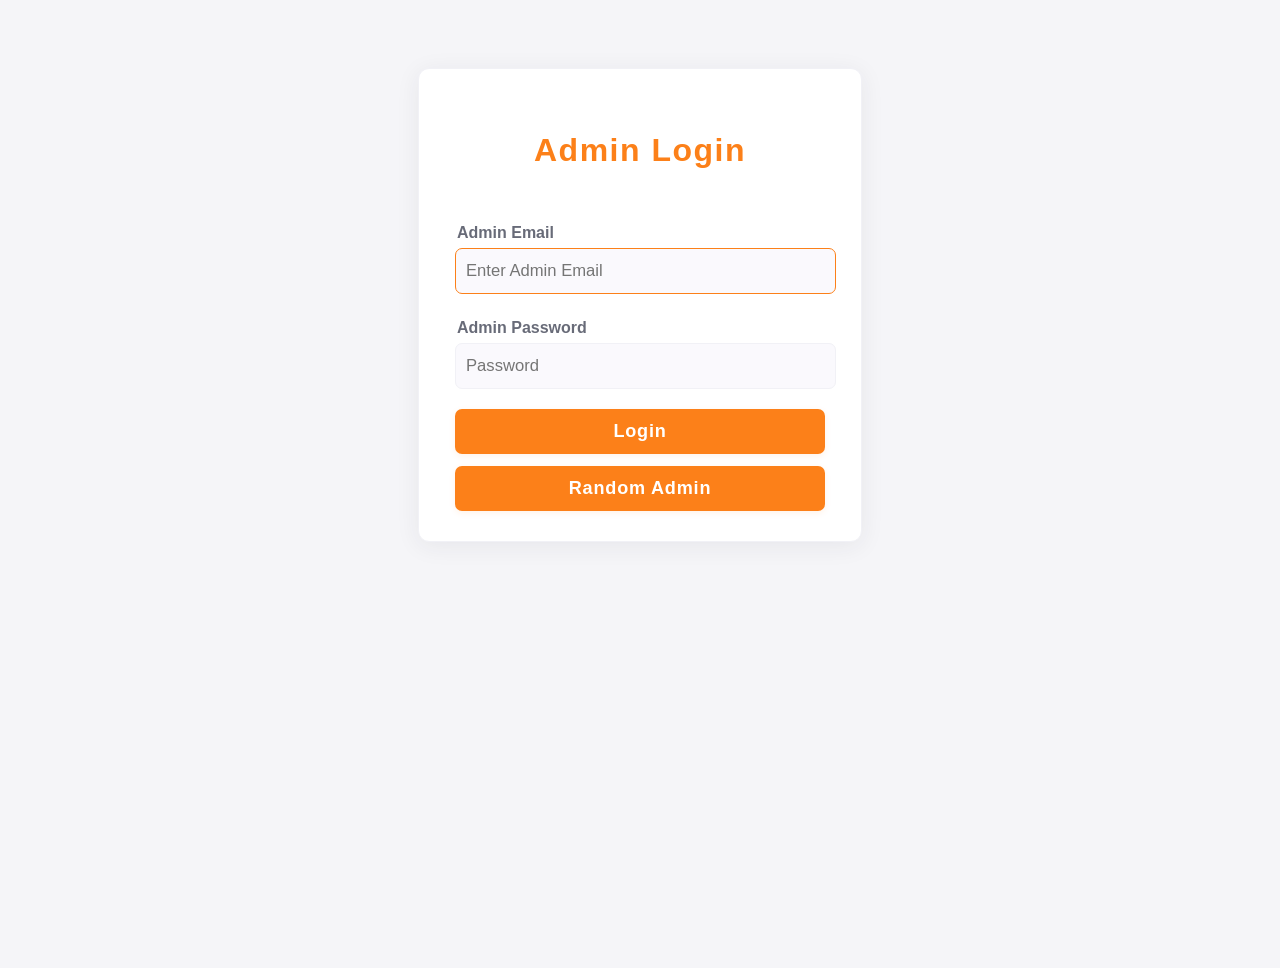
<file: admin-config.html>
<!DOCTYPE html>
<html lang="en">
<head>
  <meta charset="UTF-8">
  <title>Admin Config</title>
  <link rel="stylesheet" href="style.css">
  <script src="global.js"></script>
  <style>
    .config-section {background:#fff;max-width:500px;margin:30px auto 0;border-radius:14px;padding:32px;box-shadow:0 2px 14px #0001;}
    .config-section h2 {color:#fc8019;font-weight:bold;}
    .menu-items-box {margin-bottom:8px;}
    .menu-item-input {margin-bottom:5px;display:flex;gap:8px;}
    .menu-item-input input {width:30%;margin-bottom:0;}
  </style>
</head>
<body>
<div id="app">
  <button id="back-to-dashboard" type="button"
  style="margin:22px auto 0 0;display:block;background:#fc8019;color:#fff;font-weight:600;padding:10px 24px;border:none;border-radius:7px;box-shadow:0 1px 8px #0001;cursor:pointer;transition:background 0.13s;font-size:1.02em;">
  ← Back to Dashboard
</button>
  <div class="config-section">
    <h2>Add Restaurant</h2>
    <form id="add-restaurant-form">
      <label>Name</label>
      <input type="text" id="rest-name" required placeholder="Restaurant Name"><br>
      <label>Cuisine</label>
      <input type="text" id="rest-cuisine" required placeholder="e.g. Pizza, North Indian"><br>
      <label>Rating</label>
      <input type="number" id="rest-rating" step="0.1" min="1" max="5" value="4.0" required><br>
      <label>Image URL</label>
      <input type="url" id="rest-img" required placeholder="Paste image URL"><br>
      <div class="menu-items-box">
        <label>Menu Items</label>
        <div id="menu-items-list"></div>
        <div class="menu-item-input">
          <input type="text" id="menu-name" placeholder="Item Name">
          <input type="text" id="menu-desc" placeholder="Description">
          <input type="number" id="menu-price" placeholder="Price">
          <button type="button" id="add-menu-btn" style="background:#fc8019">Add</button>
        </div>
      </div>
      <button type="submit" style="margin-top:9px">Add Restaurant</button>
    </form>
    <div id="config-success" style="color:green;margin-top:10px;font-weight:600"></div>
  </div>
</div>
<script>
    	        aptrinsic('set', 'globalContext', {"userType":"Admin", "page":"config"});

if(localStorage.getItem("FOODIE_ADMIN")!=="1") window.location.href="admin-login.html";
// Maintain menu items before submission
let menuItems = [];
function renderMenuItems() {
    const el = document.getElementById("menu-items-list");
    el.innerHTML = menuItems.map((item,i)=>`
      <div>${item.name} - ₹${item.price} <button onclick="removeMenuItem(${i})" type="button" style="color:#fff;background:#b81f1f;padding:2px 8px;font-size:0.97em;border:none;border-radius:4px;cursor:pointer;">Remove</button></div>
    `).join('');
}
window.removeMenuItem = function(i) {
    menuItems.splice(i,1); renderMenuItems();
}
document.getElementById("add-menu-btn").onclick = function() {
    const name = document.getElementById("menu-name").value.trim();
    const desc = document.getElementById("menu-desc").value.trim();
    const price = Number(document.getElementById("menu-price").value);
    if(!name || !desc || !price) { alert("Fill item name, desc & price!"); return; }
    menuItems.push({name, desc, price, id: Date.now()});
    document.getElementById("menu-name").value = '';
    document.getElementById("menu-desc").value = '';
    document.getElementById("menu-price").value = '';
    renderMenuItems();
};

document.getElementById("add-restaurant-form").onsubmit = function(e) {
    e.preventDefault();
    if(menuItems.length===0) { alert("Add at least one menu item!"); return; }
    // New restaurant object
    const rest = {
        id: Date.now(),
        name: document.getElementById("rest-name").value.trim(),
        cuisine: document.getElementById("rest-cuisine").value.trim(),
        rating: Number(document.getElementById("rest-rating").value),
        img: document.getElementById("rest-img").value.trim(),
        menu: menuItems.map(i=>({...i}))
    };
    // /Save to global/localStorage
    let adminRests = JSON.parse(localStorage.getItem("FOODIE_ADMIN_RESTS")||"[]");
    adminRests.push(rest);
    localStorage.setItem("FOODIE_ADMIN_RESTS", JSON.stringify(adminRests));
    document.getElementById("config-success").textContent = "Restaurant Added!";
    this.reset();
    menuItems = [];
    renderMenuItems();
};
  document.getElementById("back-to-dashboard").onclick = function() {
  window.location.href = "dashboard.html";
};
</script>
</body>
</html>
</file>
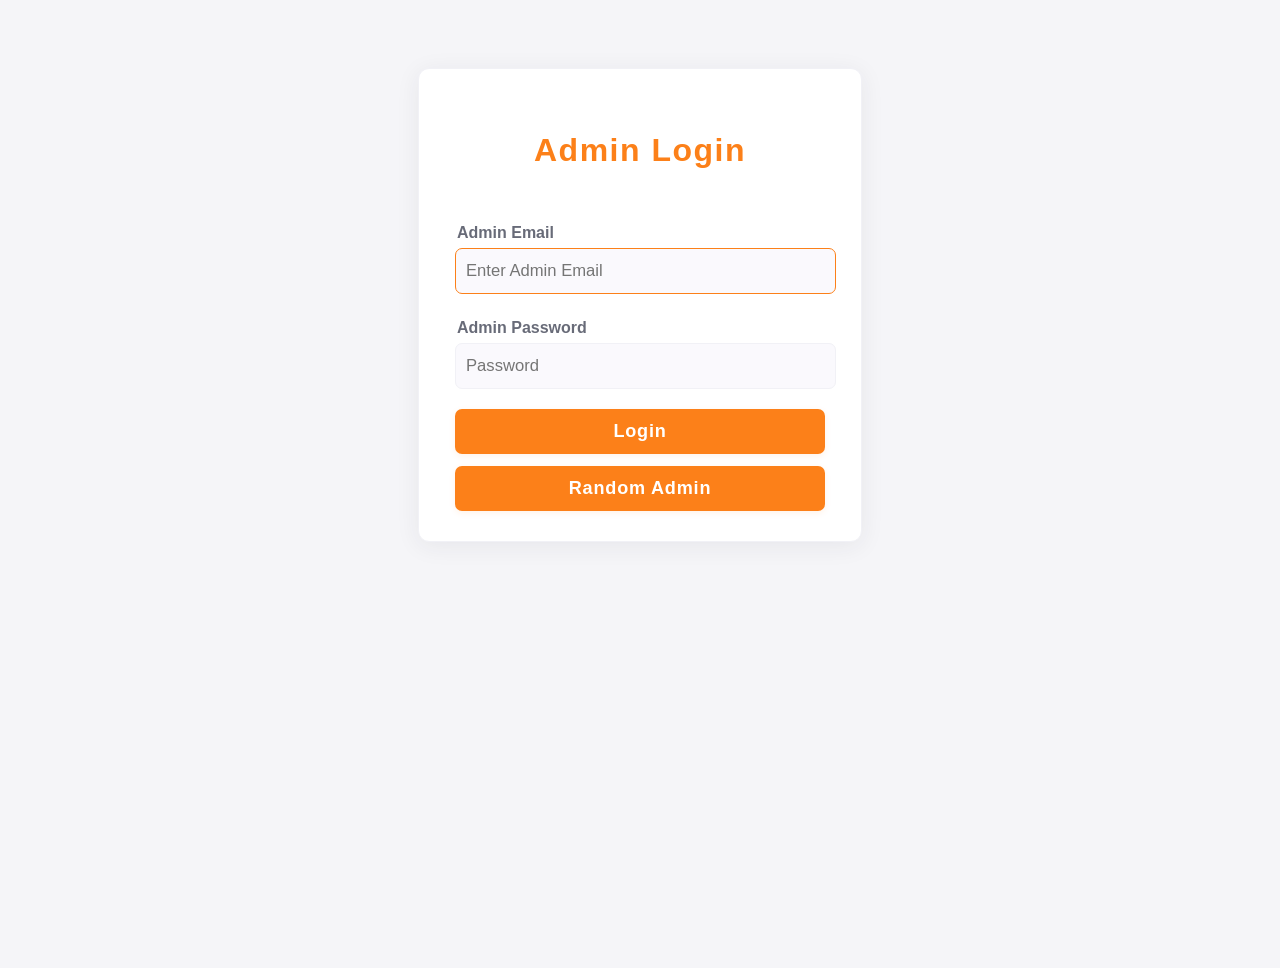
<file: admin-login.html>
<!DOCTYPE html>
<html lang="en">
<head>
  <meta charset="UTF-8">
  <title>Admin Login</title>
  <link rel="stylesheet" href="style.css">
  <script src="global.js"></script>
</head>
<body>
<div id="app">
  <form id="admin-login-form" class="login-container" autocomplete="off">
    <h2>Admin Login</h2>
    <div id="admin-login-error" class="login-error"></div>
    <label for="admin-email">Admin Email</label>
    <input id="admin-email" type="text" name="login" required placeholder="Enter Admin Email" autofocus>
    <label for="admin-password">Admin Password</label>
    <input type="password" id="admin-password" name="password" required placeholder="Password">
    <button type="submit">Login</button>
    <button type="button" id="random-admin-btn">Random Admin</button>
  </form>
</div>
<script>
const ADMIN_USERS = [
  {email: "admin@foodie.com", password: "admin123", name:"Admin"},
  {email: "admin2@foodie.com", password: "admin6079", name: "Admin"},
  {email: "admin3@yumzone.com", password: "admin8800", name: "Admin"},
  {email: "admin4@dishdash.com", password: "admin8724", name: "Admin"},
  {email: "admin5@foodie.com", password: "admin9506", name: "Admin"},
  {email: "admin6@tastify.com", password: "admin3448", name: "Admin"},
  {email: "ber0lrdq@delishhub.com", password: "9fvzzqTW3f", name: "Alice"},
  {email: "js3n5fl1@delishhub.com", password: "v9ONPZe8Qg", name: "Bob"},
  {email: "dov4b367@delishhub.com", password: "jRLn567lq5", name: "Charlie"},
  {email: "hcljp1r2@foodie.com", password: "qicOc5qtjr", name: "Diana"},
  {email: "sklo4gii@dishdash.com", password: "ZdmO9xyvGk", name: "Edward"},
  {email: "vl3398pt@yumzone.com", password: "XO3qUbc9Yk", name: "Fiona"},
  {email: "66s7okwa@foodie.com", password: "YlhHO7lgEr", name: "George"},
  {email: "lu55uxcg@tastify.com", password: "GYfZGAjAiO", name: "Hannah"},
  {email: "s5hfq3if@delishhub.com", password: "QC8N2gL2gM", name: "Irene"},
  {email: "v1gsc4i8@foodie.com", password: "JBCOxnOaRb", name: "Jake"},
  {email: "r9uxu0qw@delishhub.com", password: "ldQy76RDPg", name: "Kevin"},
  {email: "coz789nb@delishhub.com", password: "LDxzAS6Iuc", name: "Laura"},
  {email: "5cprybcz@yumzone.com", password: "0bCd2H075z", name: "Mona"},
  {email: "w33w4sy2@dishdash.com", password: "z53nUT8coL", name: "Nathan"},
  {email: "ncmun07s@delishhub.com", password: "k1lPTALCC4", name: "Olivia"},
  {email: "5hironpr@dishdash.com", password: "6SSp2d8ad5", name: "Paul"},
  {email: "h2t29qt6@delishhub.com", password: "I7gjlrp2QE", name: "Quinn"},
  {email: "62r0lhz9@dishdash.com", password: "H1a5pxxvQy", name: "Rachel"},
  {email: "ed24utqz@tastify.com", password: "yd2NvBldvt", name: "Steve"}
];
// Random admin autofill button
document.getElementById("random-admin-btn").onclick = function() {
    const user = ADMIN_USERS[Math.floor(Math.random() * ADMIN_USERS.length)];
    document.getElementById("admin-email").value = user.email;
    document.getElementById("admin-password").value = user.password;
    document.getElementById("admin-login-error").textContent = "";
};
// Fill last login if present
document.addEventListener("DOMContentLoaded", function() {
    let lastAdmin = localStorage.getItem('FOODIE_LAST_ADMIN_LOGIN');
    if (lastAdmin) {
        try {
            lastAdmin = JSON.parse(lastAdmin);
            if (lastAdmin.email) document.getElementById("admin-email").value = lastAdmin.email;
            if (lastAdmin.password) document.getElementById("admin-password").value = lastAdmin.password;
        } catch (e) {}
    }
});
// Form submission
document.getElementById("admin-login-form").onsubmit = function(e) {
    e.preventDefault();
    const email = document.getElementById("admin-email").value.trim();
    const pass = document.getElementById("admin-password").value;
    const admin = ADMIN_USERS.find(u => u.email===email && u.password===pass);
    if (!admin) {
        document.getElementById("admin-login-error").textContent =
          "Invalid admin credentials!";
        return;
    }
    localStorage.setItem('FOODIE_LAST_ADMIN_LOGIN', JSON.stringify({
        email: email,
        password: pass
    }));
    localStorage.setItem("FOODIE_ADMIN", "1");
    // aptrinsic analytics, only if exists
    if (typeof window.aptrinsic === "function") {
        aptrinsic('identify',{'id':admin.email},{'id':'Foodie','name':'Foodie'});
        aptrinsic('set', 'globalContext', {"userType":"Admin", "page":"login"});
      localStorage.setItem('FOODIE_LAST_LOGIN', JSON.stringify({
    email: email,
    username: admin,
    password: pass
}));
    }
    window.location.href = "dashboard.html";
};
</script>
</body>
</html>
</file>
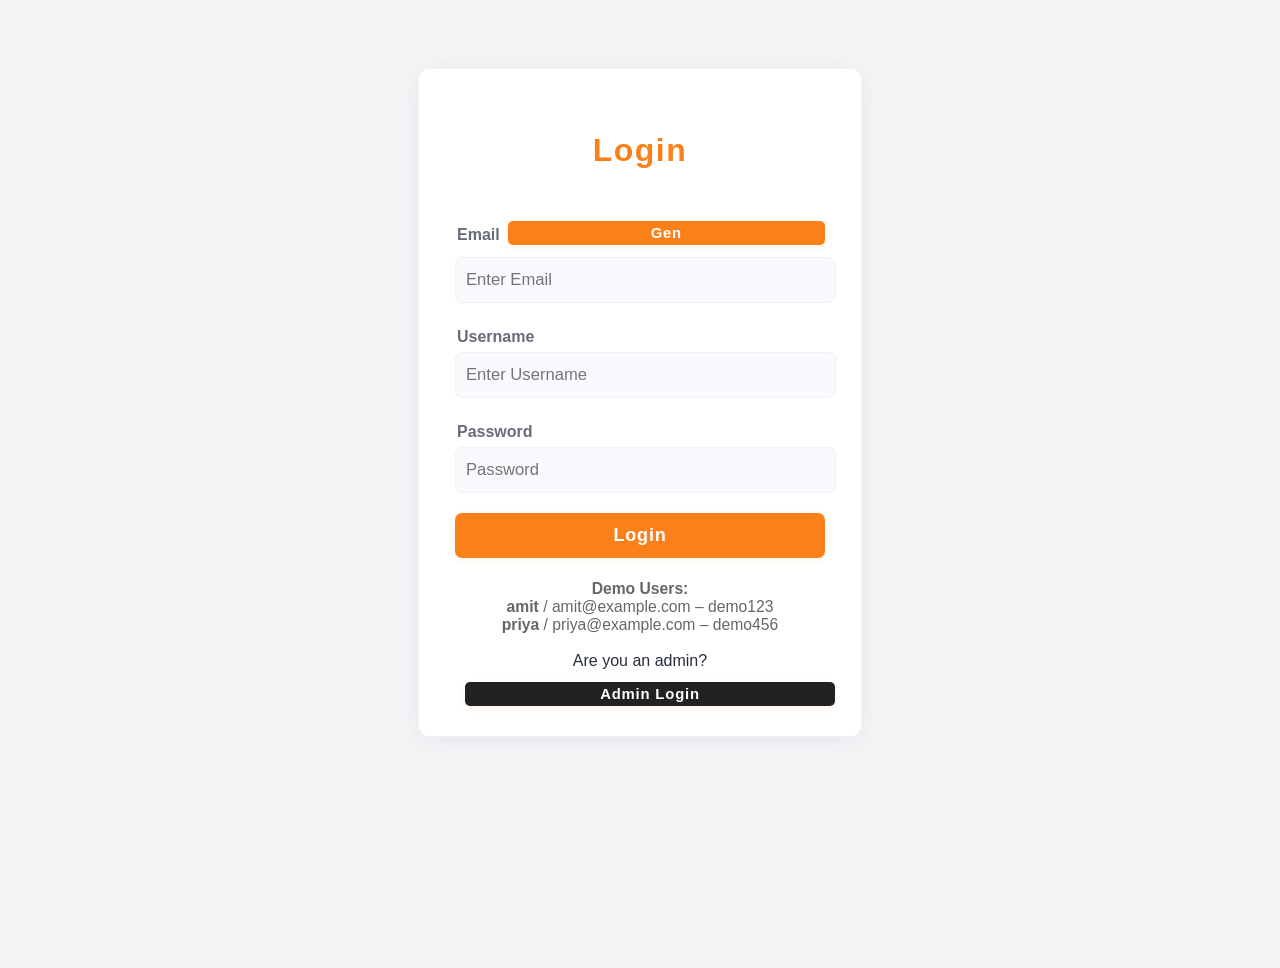
<file: dashboard.html>
<!DOCTYPE html>
<html lang="en">
<head>
  <meta charset="UTF-8">
  <title>Foodie Dashboard</title>
  <link rel="stylesheet" href="style.css">
</head>
<body>
<div id="app"></div>
<script src="global.js"></script>
  <script>
  if (localStorage.getItem("FOODIE_ADMIN") == "1") {
    aptrinsic('set', 'globalContext', {"userType": "Admin"});

    }
   if (localStorage.getItem("FOODIE_ADMIN") == "0") {
    aptrinsic('set', 'globalContext', {"userType": "Customer"});

    }
  </script>
<script>
checkAuthRedirect();
const user = getLoggedInUser();
document.getElementById("app").innerHTML = `
  ${navbar("dashboard")}
  <div class="dashboard-container">
    <div class="section-header"><h2>Available Restaurants</h2></div>
    <div class="restaurant-list">
      ${RESTAURANTS.map(r=>`
      <div class="restaurant-card" data-id="${r.id}" tabindex="0" onclick="location.href='restaurant.html?id=${r.id}'">
      <svg height="20" width="30">
  <image height="20" width="30" href="https://www.svgrepo.com/show/499592/close-x.svg" />
</svg>
        <img src="${r.img}" alt="${r.name}">
        <div class="restaurant-info">
          <h3>${r.name}</h3>
          <span class="cuisine">${r.cuisine}</span>
          <div class="rating"><span class="star">★</span> ${r.rating}</div>
        </div>
      </div>`).join('')}
    </div>
  </div>
`;

  // After loading RESTAURANTS:
let adminRests = JSON.parse(localStorage.getItem("FOODIE_ADMIN_RESTS")||"[]");
let allRests = RESTAURANTS.concat(adminRests);

// Use allRests instead of RESTAURANTS everywhere below!
document.getElementById("app").innerHTML = `
  ${navbar("dashboard")}
  <div class="dashboard-container">
    <div class="section-header"><h2>Available Restaurants</h2></div>
    <div class="restaurant-list">
      ${allRests.map(r=>`
      <div class="restaurant-card" data-id="${r.id}" tabindex="0" onclick="location.href='restaurant.html?id=${r.id}'">
        <img src="${r.img}" alt="${r.name}">
        <div class="restaurant-info">
          <h3>${r.name}</h3>
          <span class="cuisine">${r.cuisine}</span>
          <div class="rating"><span class="star">★</span> ${r.rating}</div>
        </div>
      </div>`).join('')}
    </div>
  </div>
`;
</script>

  <button id="openHelpModalBtn" class="help-float-btn">HELP</button>

  <!-- Ticket Modal -->
  <div id="ticketModal" class="modal">
    <div class="modal-content">
      <span class="close" id="closeModalBtn">&times;</span>
      <h2>Submit a Ticket</h2>
      <form id="ticketForm" autocomplete="off">
        <div class="form-group">
          <label for="title">Issue Title</label>
          <input type="text" id="title" name="title" required maxlength="100">
        </div>
        <div class="form-group">
          <label for="description">Description</label>
          <textarea id="description" name="description" required maxlength="500"></textarea>
        </div>
        <div class="form-group">
          <label>Screenshot
            <button id="showScreenshotArea" type="button" class="btn btn-small">Attach Screenshot</button>
          </label>
          <div id="screenshotArea">
            <input type="file" id="screenshotInput" accept="image/*" style="display:none;">
            <span id="dragText">Drag & drop an image or <u>browse</u></span>
            <img id="imagePreview" class="hidden" />
            <button id="removeImgBtn" type="button" class="btn btn-small cancel hidden" style="margin-top:6px;">Remove</button>
          </div>
        </div>
        <div style="margin-top:16px; text-align:center;">
          <button type="button" class="btn cancel" id="cancelFormBtn">Cancel</button>
          <button type="submit" class="btn primary">Submit</button>
        </div>
        <div id="emailStatus"></div>
      </form>
    </div>
  </div>
  <script>
  const openHelpModalBtn = document.getElementById('openHelpModalBtn'),
        ticketModal = document.getElementById('ticketModal'),
        closeModalBtn = document.getElementById('closeModalBtn'),
        cancelFormBtn = document.getElementById('cancelFormBtn');

  function showModal() {
    ticketModal.classList.add('show');
    openHelpModalBtn.classList.add('hide');
  }
  function hideModal() {
    ticketModal.classList.remove('show');
    openHelpModalBtn.classList.remove('hide');
    document.getElementById('ticketForm').reset();
    document.getElementById('screenshotArea').style.display = 'none';
    clearImage();
    document.getElementById('emailStatus').textContent = '';
  }
  openHelpModalBtn.onclick = showModal;
  closeModalBtn.onclick = cancelFormBtn.onclick = hideModal;
  window.onclick = function(event) {
    if (event.target == ticketModal) hideModal();
  };

  // Screenshot area logics
  const showScreenshotAreaBtn = document.getElementById('showScreenshotArea');
  const screenshotArea = document.getElementById('screenshotArea');
  const screenshotInput = document.getElementById('screenshotInput');
  const imagePreview = document.getElementById('imagePreview');
  const removeImgBtn = document.getElementById('removeImgBtn');
  const dragText = document.getElementById('dragText');
  let screenshotBase64 = "";

  showScreenshotAreaBtn.onclick = function(e) {
    screenshotArea.style.display = 'block';
    e.preventDefault();
  };
  screenshotArea.onclick = function(e) {
    if (e.target.tagName !== 'BUTTON' && !imagePreview.src) {
      screenshotInput.click();
    }
  };
  screenshotInput.onchange = function(e) {
    handleFiles(this.files);
  };
  screenshotArea.ondragover = function(e){ e.preventDefault(); screenshotArea.style.background="#e2e7ff"; }
  screenshotArea.ondragleave = function(e){ e.preventDefault(); screenshotArea.style.background="#f7f7f7"; }
  screenshotArea.ondrop = function(e){
    e.preventDefault(); screenshotArea.style.background="#f7f7f7";
    handleFiles(e.dataTransfer.files);
  };
  function handleFiles(files) {
    if (files.length && files[0].type.startsWith('image/')) {
      let file = files[0];
      let reader = new FileReader();
      reader.onload = function(e) {
        imagePreview.src = e.target.result;
        screenshotBase64 = e.target.result;
        imagePreview.classList.remove('hidden');
        dragText.classList.add('hidden');
        removeImgBtn.classList.remove('hidden');
      };
      reader.readAsDataURL(file);
    }
  }
  removeImgBtn.onclick = function(e){
    e.preventDefault();
    clearImage();
  }
  function clearImage() {
    imagePreview.src = "";
    screenshotBase64 = "";
    imagePreview.classList.add('hidden');
    dragText.classList.remove('hidden');
    removeImgBtn.classList.add('hidden');
  }

  document.getElementById('ticketForm').onsubmit = function(e){
    e.preventDefault();
    const emailStatus = document.getElementById('emailStatus');
    emailStatus.textContent = "Ticket submitted! (Demo only, implement your backend.)";
    emailStatus.style.color = "green";
    setTimeout(hideModal, 1400);
  };
</script>
</body>
</html>
</file>
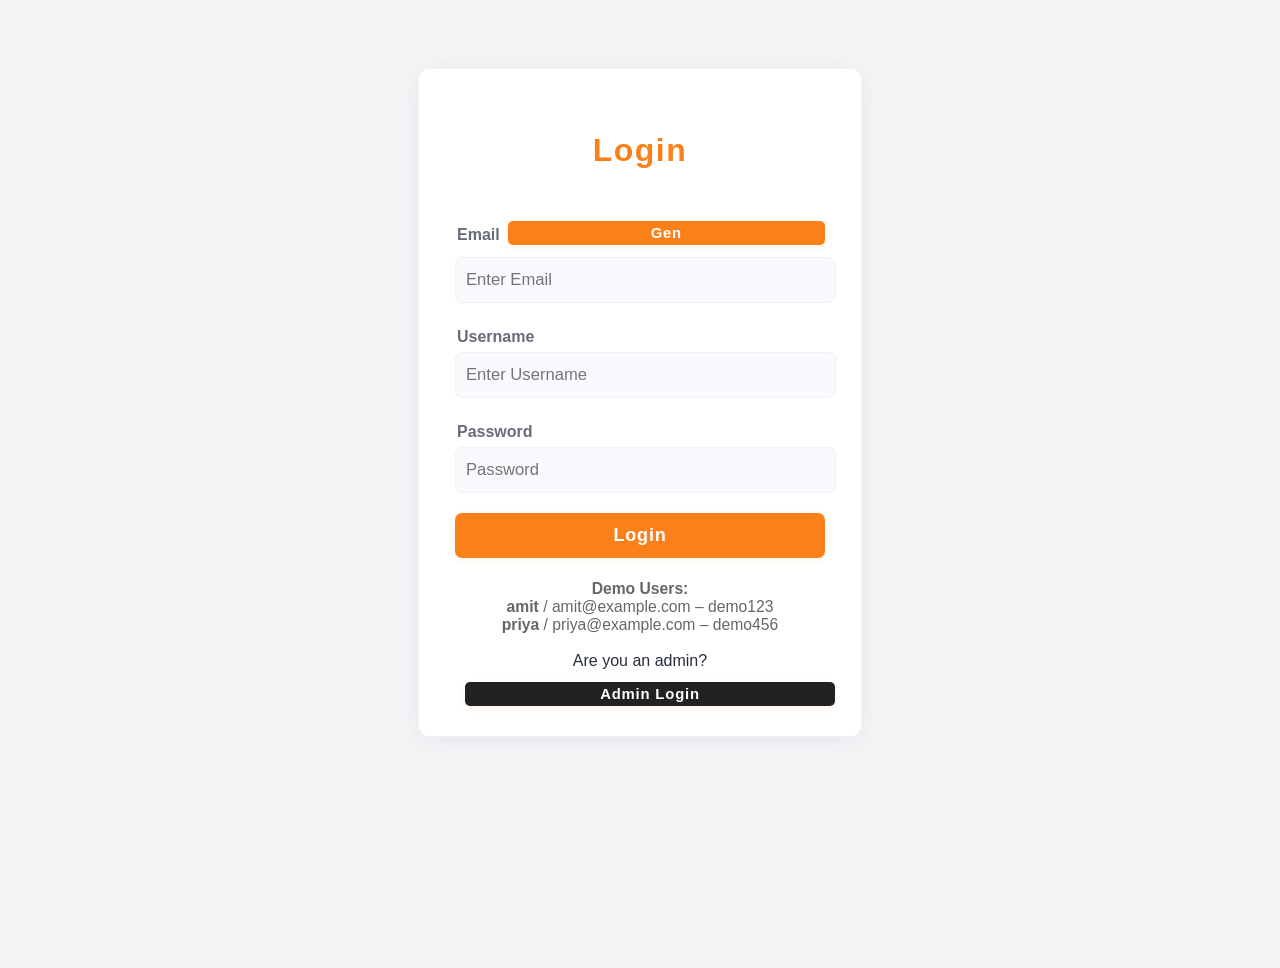
<file: login.html>
<!DOCTYPE html>
<html lang="en">
<head>
  <meta charset="UTF-8">
  <title>Foodie Login</title>
  <link rel="stylesheet" href="style.css">
  
</head>
<body>
<div id="app">
  <form id="login-form" class="login-container" autocomplete="off">
    <h2>Login</h2>
    <div id="login-error" class="login-error"></div>
    <!-- Email + Gen in a  row - -->
    <div style="display:flex;align-items:center;gap:8px;margin-bottom:12px">
        <label for="login-email" style="margin-bottom:0;">Email</label>
        <button id="gen-email" type="button"
            style="margin-left:auto;font-size:0.93em;padding:4px 14px;background:#fc8019;color:#fff;border-radius:5px;border:none;cursor:pointer;">
            Gen
        </button>
    </div>
    <input id="login-email" type="text" name="login" required placeholder="Enter Email" autocomplete="username">
    
    <label for="login-username">Username</label>
    <input id="login-username" class='login-username2' type="text" name="username" placeholder="Enter Username">
    <label>Password</label>
    <input type="password" id="login-password" name="password" required placeholder="Password" autocomplete="current-password">
    <button type="submit">Login</button>
    <div style="font-size:0.98em;color:#666;margin-top:22px;">
      <strong>Demo Users:</strong><br>
      <b>amit</b> / amit@example.com – demo123 <br>
      <b>priya</b> / priya@example.com – demo456
    </div>
    <div style="margin-top:18px;text-align:center;">
    <span>Are you an admin?</span>
    <button id="admin-login-btn" type="button"
      style="margin-left:10px;font-size:0.93em;padding:4px 14px;background:#222;color:#fff;border-radius:5px;border:none;cursor:pointer;">
      Admin Login
    </button>
</div>
  </form>
  <div id="login-overlay" class='login-overlay' style="display:none">
    <div class="login-overlay-content">
      <div id="login-success" class="login-success-popup"
          style="color:var(--primary);font-weight:600;font-size:1.2em;text-align:center;">
          Successfully logged in! Redirecting to dashboard...
      </div>
      <div class="spinner"></div>
    </div>
  </div>
</div>
<script>
// --- GEN RANDOM EMAIL, USERNAME, PASSWORD --
function generateRandomEmailAndUsername() {
   const names = [
    "alex", "priya", "rohit", "elena", "lee", "daniel",
    "fatima", "hiro", "vinay", "lucia", "chen", "john", "amina", "diego",
    "emma", "oliver", "ava", "liam", "noah", "emma", "mason", "mia", "ethan", "isabella",
    "harper", "logan", "sophia", "aiden", "olivia", "lucas", "arjun", "arya", "kabir", "reya",
    "nina", "sofia", "leo", "mila", "zara", "maya", "josh", "steve", "kate", "shreya", "saanvi",
    "aman", "anaya", "arthur", "jasper", "sarah", "chloe", "felix", "lily", "giulia", "meera",
    "vivek", "sonia", "arie", "ivy", "rohan", "aarav", "anika", "ria", "jay", "aaron", "tina",
    "aditya", "neha", "sid", "kiara", "rhea", "ali", "michelle", "sean", "peter", "mehul", "ira",
    "anish", "balaji", "simran", "dev", "charlie", "olga", "george", "eva", "wilson", "juliet",
    "esther", "hannah", "oliver", "elijah", "ayush", "krish", "namita", "tarun", "rashmi", "arya"
];
   const companies = [
    "airbnb", "swiggy", "amazon", "flipkart", "zomato", "microsoft", "google", "paytm", "infosys", "stripe", "wipro", "ola", "uber", "zoom", "byjus", "cred",
    "freshworks", "spotify", "netflix", "linkedin", "meta", "twitter", "apple", "oracle", "ibm", "hcl", "accenture", "tesla", "samsung", "facebook", "adobe", "intuit",
    "hike", "meesho", "slack", "dropbox", "box", "asana", "instacart", "tiktok", "paypal", "visa", "mastercard", "bajajfinserv", "groww", "phonepe", "navi", "expedia",
    "makemytrip", "cleartrip", "redbus", "delhivery", "postman", "razorpay", "nykaa", "bigbasket", "blinkit", "swiggy", "xpressbees", "policybazaar", "ekart",
    "urbanclap", "urbancompany", "snapdeal", "shopclues", "pepperfry", "firstcry", "boat", "dunzo", "grofers", "jugnoo", "bounce", "turtlemint", "chargbee",
    "mobikwik", "pinterest", "github", "gitlab", "dribbble", "behance", "canva", "quora", "coursera", "udemy", "edx", "whitehatjr", "udacity", "olx", "yahoo", "trivago",
    "oneplus", "dell", "hp", "lenovo", "cisco", "siemens", "verizon", "atlassian", "zoho", "tcs", "redhat", "intel"
];
    const domains = ["com", "in", "net", "co"];
    function pick(arr) { return arr[Math.floor(Math.random() * arr.length)]; }
    const base = pick(names);
    const name = base + (Math.random() < 0.4 ? (Math.floor(Math.random() * 90) + 10) : "");
    const company = pick(companies);
    const domain = pick(domains);
    const email = `${name}@${company}.${domain}`;
    return { email, username: name };
}

function generateRandomPassword() {
    const chars = "ABCDEFGHJKLMNPQRSTUVWXYZabcdefghjkmnpqrstuvwxyz23456789!@#%&";
    const n = Math.floor(Math.random()*5)+8; // 8-12 chars
    let pw = "";
    for(let i=0;i<n;++i) pw += chars[Math.floor(Math.random()*chars.length)];
    return pw;
}

document.getElementById("gen-email").onclick = function() {
    var gen = generateRandomEmailAndUsername();
    document.getElementById("login-email").value = gen.email;
    document.getElementById("login-username").value = gen.username;
    document.getElementById("login-password").value = generateRandomPassword();
};

// LOGIN HANDLER (Works with or without username input)
document.getElementById("login-form").onsubmit = function(e) {
    e.preventDefault();
    USERS = getUSERS(); // refresh from localStorage in case other tabs updated it
    const login = document.getElementById("login-email").value.trim();
    const pass = document.getElementById("login-password").value;
    // If using username as separate field:
  // Get viewport size
const viewportWidth = window.innerWidth;
const viewportHeight = window.innerHeight;

console.log(`Viewport size: ${viewportWidth} x ${viewportHeight}`);
    const username = document.getElementById("login-username").value.trim() || login.split("@")[0];
    if (isValidEmail(login)) {
        // email login: is it in USERS?
        let user = USERS.find(u => u.email === login);
        if (!user) {
            // Register new user
            if (!pass) {
                document.getElementById("login-error").textContent =
                  "Please enter a password to register with email.";
                return;
            }
            user = {
                id: generateRandomId(),
                name: username,
                email: login,
                username: username,
                password: pass,
                phone: "",
                address: ""
            };
            USERS.push(user);
            saveUSERS(USERS);
        } else {
            // Authenticate existing user by password
            if (user.password !== pass) {
                document.getElementById("login-error").textContent =
                  "Incorrect password for this email.";
                return;
            }
        }
        setLoggedInUser(user);
      localStorage.setItem('FOODIE_LAST_LOGIN', JSON.stringify({
    email: login,
    username: username,
    password: pass
}));
      const companyIdentify = user.email.split("@")[1].split(".")[0];
console.log(companyIdentify);
     aptrinsic('identify',{'id':user.id, 'email':user.email,'firstName':user.username,'userViewPortSize':`${viewportWidth} x ${viewportHeight}`},{'id':companyIdentify,'name':companyIdentify});
      
      document.getElementById("login-form").style.display = "none";
        document.getElementById("login-error").style.display = "none";
        document.getElementById("login-overlay").style.display = "flex";
        document.getElementById("login-success").textContent = "Successfully logged in! Redirecting to dashboard...";
        setTimeout(function() {
            location.href = "dashboard.html";
        }, 1500);
        return;
    }
    // username login
    const user = USERS.find(u => u.username === login && u.password === pass);
    if (!user) {
        document.getElementById("login-error").textContent =
          "Invalid username/email or password!";
        return;
    }
    setLoggedInUser(user);
  
const companyIdentify = user.email.split("@")[1].split(".")[0];
console.log(companyIdentify);
     aptrinsic('identify',{'id':user.id, 'email':user.email,'firstName':user.username,'userViewPortSize':`${viewportWidth} x ${viewportHeight}`},{'id':companyIdentify,'name':companyIdentify});
    document.getElementById("login-form").style.display = "none";
    document.getElementById("login-error").style.display = "none";
    document.getElementById("login-overlay").style.display = "flex";
    document.getElementById("login-success").textContent = "Successfully logged in! Redirecting to dashboard...";
        // localStorage.setItem("FOODIE_ADMIN", "0");

    setTimeout(function() {
        location.href = "dashboard.html";
    }, 200);
};

</script>
  <script src="global.js"></script>
    <!-- <script>
      aptrinsic('identify',{'id':'staticLoginUser','name':'User on Login Page'})
    </script> -->

</body>
  
</html>
</file>
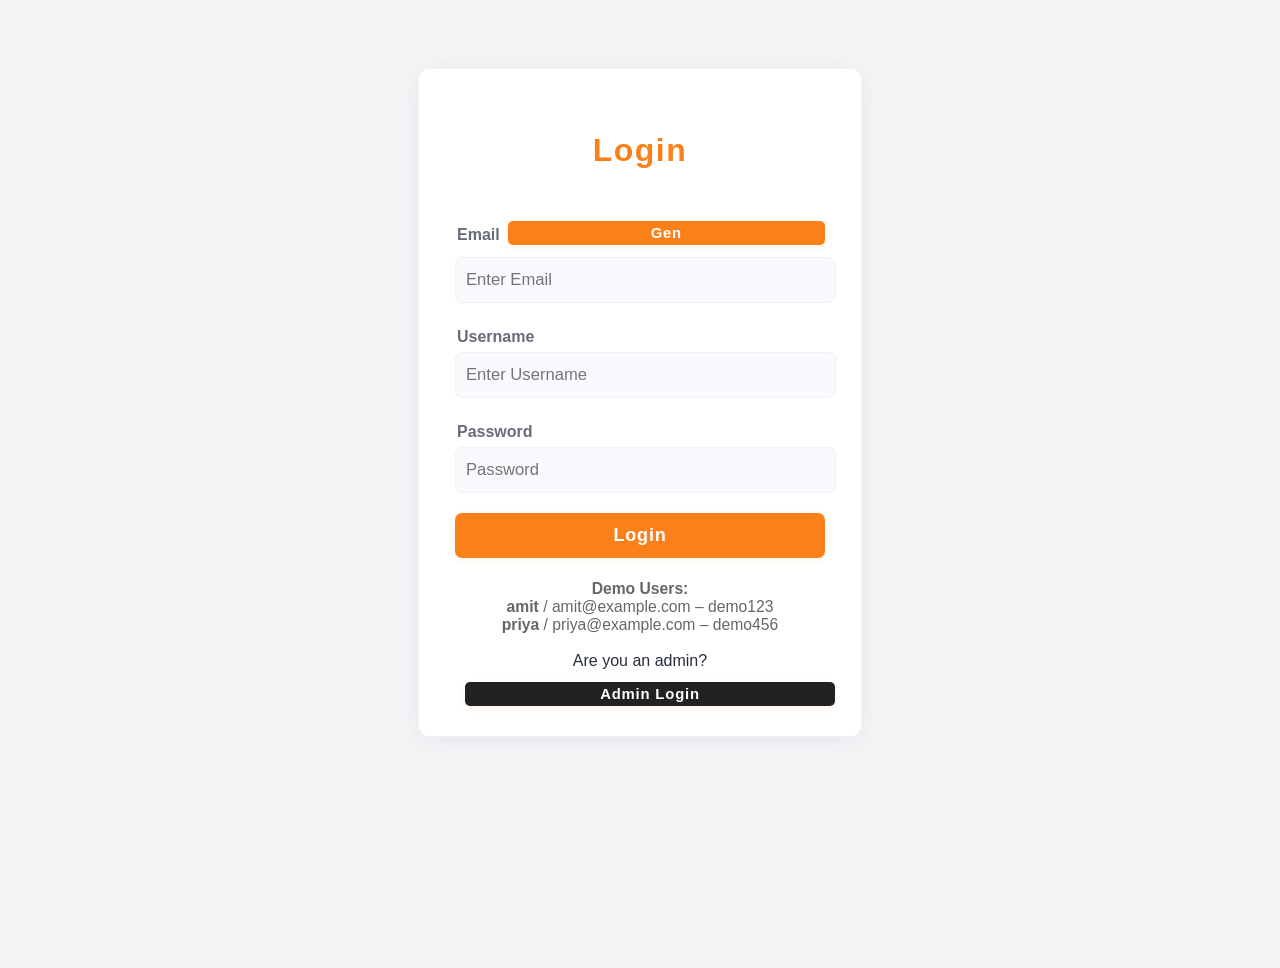
<file: offers.html>
<!DOCTYPE html>
<html lang="en">
<head>
  <meta charset="UTF-8">
  <title>Offers</title>
  <link rel="stylesheet" href="style.css">
</head>
<body>
<div id="app"></div>
<script src="global.js"></script>
<script>
checkAuthRedirect();
document.getElementById("app").innerHTML = `
  ${navbar("offers")}
  <div class="offers-container">
    <div class="offers-header">Offers Near You</div>
    <div class="offers-list">
      ${OFFERS.map(offer=>`
        <div class="offer-card">
          <div class="offer-title">${offer.title}</div>
          <div class="offer-desc">${offer.description}</div>
          <div class="offer-code">Code: ${offer.code}</div>
          <div class="offer-validity">${offer.validity||""}</div>
        </div>
      `).join('')}
    </div>
  </div>
`;
</script>
</body>
</html>
</file>
<file: style.css>
:root {
    --primary: #fc8019;          /* Swiggy orange */
    --secondary: #282c3f;        /* Swiggy dark */
    --background: #f5f5f8;       /* Soft light bg */
    --card-bg: #fff;             /* Card */
    --border: #f1f1f6;
    --shadow: 0 4px 24px 0 rgba(40,44,63,.07);
    --radius: 11px;
    --muted: #686b78;
    --light-orange: #ffe7c1;
    --star: #fbc02d;
}

body {
    background: var(--background);
    color: var(--secondary);
    font-family: 'Segoe UI', Arial, sans-serif;
    margin: 0;
}

#app {
    max-width: 1080px;
    margin: 0 auto;
    min-height: 100vh;
}

/* NAVBAR *//
.navbar {
    display: flex !important;
    justify-content: space-between;
    align-items: center;
    background: var(--card-bg);
    padding: 0 26px;
    border-bottom: 1.5px solid var(--border);
    height: 72px;
    box-shadow: var(--shadow);
    position: sticky;
    top: 0;
    z-index: 1000;
}
.navbar h1 {
    color: var(--primary);
    font-size: 2em;
    margin: 0;
    letter-spacing: 1px;
    font-weight: 800;
    cursor: pointer;
}
.navbar nav {
    display: flex;
    align-items: center;
    gap: 30px;
}
.navbar nav a, .navbar nav button {
    text-decoration: none;
    font-size: 1.07em;
    color: var(--muted);
    background: none;
    border: none;
    cursor: pointer;
    letter-spacing: .5px;
    padding: 7px 14px;
    transition: color .17s;
    border-radius: 6px;
    font-weight: 500;
}
.navbar nav a.active,
.navbar nav a:hover,
.navbar nav button:hover {
    color: var(--primary);
    background: #fff4e5;
}

/* LOGIN FORM */
.login-container {
    background: var(--card-bg);
    max-width: 370px;
    margin: 68px auto 48px;
    padding: 36px 36px 30px;
    border-radius: var(--radius);
    box-shadow: var(--shadow);
    text-align: center;
    border: 1.5px solid var(--border);
}
.login-container h2 {
    color: var(--primary);
    margin-bottom: 22px;
    letter-spacing: 1.5px;
    font-weight: 800;
}
.login-container label {
    display: block;
    margin: 17px 0 6px 2px;
    text-align: left;
    font-size: 1em;
    color: var(--muted);
}
.login-container input[type="text"],
.login-container input[type="password"] {
    width: 97%;
    padding: 12px 10px;
    font-size: 1.04em;
    border: 1.1px solid var(--border);
    background: #faf9fd;
    border-radius: 7px;
    margin-bottom: 8px;
    outline: none;
    transition: border-color .15s;
}
.login-container input:focus {
    border-color: var(--primary);
}
.login-container button {
    width: 100%;
    background: var(--primary);
    color: #fff;
    border: none;
    border-radius: 7px;
    font-size: 1.13em;
    padding: 12px;
    cursor: pointer;
    margin-top: 12px;
    font-weight: 700;
    letter-spacing: .8px;
    box-shadow: 0 2px 6px rgba(254,128,25,0.10);
    transition: background .15s, box-shadow .13s;
}
.login-container button:hover {
    background: #e46607;
    box-shadow: 0 6px 16px rgba(254,128,25,0.10);
}
.login-error {
    color: #b81616;
    min-height: 1.4em;
    font-size: 1em;
    margin-bottom: 2px;
    margin-top: -6px;
}

/* RESTAURANTS DASHBOARD */
.dashboard-container {
    padding: 36px 0 0 0;
}
.section-header {
    margin-bottom: 30px;
    padding: 0 10px;
}
.section-header h2 {
    font-size: 1.5em;
    color: var(--secondary);
    letter-spacing: 1.5px;
    font-weight: 700;
}
.restaurant-list {
    display: flex;
    flex-wrap: wrap;
    gap: 30px;
}
.restaurant-card {
    flex: 0 0 328px;
    background: var(--card-bg);
    border-radius: var(--radius);
    box-shadow: var(--shadow);
    margin-bottom: 24px;
    border: 1.5px solid var(--border);
    cursor: pointer;
    transition: transform .19s, box-shadow .17s;
    overflow: hidden;
    display: flex;
    flex-direction: column;
    min-height: 345px;
}
.restaurant-card:hover {
    transform: translateY(-5px) scale(1.019);
    box-shadow: 0 10px 30px 0 rgba(252,128,25,.09);
    border-color: #fff3e0;
}
.restaurant-card img {
    width: 100%;
    height: 185px;
    object-fit: cover;
    background: var(--border);
}
.restaurant-info {
    flex: 1 1 auto;
    padding: 18px 22px 18px;
    display: flex;
    flex-direction: column;
    justify-content: flex-end;
}
.restaurant-info h3 {
    margin: 0 0 8px 0;
    color: var(--secondary);
    font-weight: 700;
    font-size: 1.17em;
}
.restaurant-info .cuisine {
    color: var(--muted);
    font-size: 1em;
    margin-bottom: 9px;
    font-weight: 400;
}
.restaurant-info .rating {
    font-size: 1.02em;
    color: var(--primary);
    font-weight: 600;
}
.restaurant-info .rating .star {
    color: var(--star);
    font-size: 1.1em;
    margin-right: 3px;
}

/* RESTAURANT MENU PAGE */
.menu-container {
    max-width: 740px;
    margin: 40px auto 30px;
    padding: 28px 20px 30px;
    background: var(--card-bg);
    border-radius: var(--radius);
    box-shadow: var(--shadow);
    border: 1.5px solid var(--border);
}
.menu-header {
    display: flex;
    align-items: flex-start;
    justify-content: space-between;
    gap: 29px;
}
.menu-header .restaurant-meta {
    flex: 3 1 auto;
}
.menu-header img {
    width: 134px;
    height: 95px;
    object-fit: cover;
    border-radius: 8px;
    border: 1.5px solid #fde9d6;
    background: #f7eeea;
}
.menu-header h2 {
    margin-top: 0;
    margin-bottom: 6px;
    color: var(--primary);
    font-weight: 800;
    letter-spacing: .7px;
}
.menu-header .cuisine {
    color: var(--muted);
    font-size: 1.04em;
    margin-bottom: 6px;
}
.menu-items {
    margin-top: 30px;
}
.menu-item {
    display: flex;
    align-items: center;
    justify-content: space-between;
    border-bottom: 1.2px solid #f3eadf;
    padding: 18px 0 16px 0;
}
.menu-item:last-child {
    border-bottom: none;
}
.menu-item .item-info {
    display: flex;
    flex-direction: column;
    gap: 1.5px;
}
.menu-item .item-name {
    font-weight: 700;
    font-size: 1.08em;
    margin-bottom: 1px;
    color: #292929;
}
.menu-item .item-desc {
    color: var(--muted);
    font-size: 0.99em;
}
.menu-item .item-price {
    color: var(--primary);
    margin-top: 2px;
    font-weight: 600;
}
.menu-item .order-btn {
    background: var(--primary);
    color: #fff;
    border: none;
    border-radius: 7px;
    font-size: 1em;
    font-weight: 600;
    padding: 9px 20px;
    cursor: pointer;
    margin-left: 30px;
    box-shadow: 0 1px 6px 0 rgba(252,128,25,0.11);
    transition: background .16s;
    letter-spacing: .2px;
}
.menu-item .order-btn:hover {
    background: #e46607;
}

/* OFFERS */
.offers-container {
    max-width: 960px;
    margin: 38px auto 0;
    padding: 26px 10px 30px;
}
.offers-header {
    font-size: 1.5em;
    font-weight: 700;
    color: var(--secondary);
    margin-bottom: 28px;
    letter-spacing: .8px;
}
.offers-list {
    display: flex;
    flex-wrap: wrap;
    gap: 35px;
}
.offer-card {
    position: relative;
    width: 312px;
    background: var(--light-orange);
    border-radius: var(--radius);
    border: 1.7px solid #ffd6a0;
    padding: 26px 20px 20px;
    margin-bottom: 12px;
    box-shadow: 0 2px 13px rgba(254,171,40,0.082);
    transition: box-shadow .15s, border-color .15s;
}
.offer-card:hover {
    box-shadow: 0 8px 38px rgba(252,128,25,0.12);
    border-color: var(--primary);
}
.offer-title {
    font-size: 1.18em;
    color: var(--primary);
    font-weight: 800;
    margin-bottom: 11px;
    letter-spacing: .7px;
}
.offer-desc {
    font-size: 1em;
    margin-bottom: 6px;
    color: var(--secondary);
}
.offer-code {
    font-family: monospace;
    font-size: 1.07em;
    background: #fff;
    padding: 4px 9px;
    border-radius: 7px;
    color: #bb6b1b;
    margin-top: 13px;
    display: inline-block;
    border: 1px solid #ffe6be;
    letter-spacing: 1px;
    font-weight: 600;
}
.offer-validity {
    color: #b1915a;
    font-size: 0.98em;
    margin-top: 7px;
    letter-spacing: .2px;
}

/* GENERAL BUTTONS */
button, .btn {
    font-family: inherit;
    border: none;
    border-radius: 7px;
    cursor: pointer;
    padding: 10px 26px;
    background: var(--primary);
    color: #fff;
    font-weight: 600;
    font-size: 1em;
    box-shadow: 0 2px 6px rgba(252,128,25,0.08);
    transition: background .15s;
}
button:hover, .btn:hover {
    background: #e46607;
}

/* Misc */
::-webkit-scrollbar {
    width: 9px;
    background: var(--background);
}
::-webkit-scrollbar-thumb {
    background: #ffe1c2;
    border-radius: 6px;
}
@media (max-width: 1024px) {
    .restaurant-list { flex-direction: column; align-items: center; }
    .offers-list { flex-direction: column; align-items: center; }
    .restaurant-card, .offer-card { max-width: 97vw; width: 97vw;}
}
@media (max-width: 600px) {
    .dashboard-container, .menu-container, .offers-container, #app {
        padding: 0 2vw;
    }
    .navbar { flex-direction: column; padding: 3vw; height: 102px;}
}

.plus-user-link {
    color: var(--primary) !important;
    font-weight: 700;
    background: #fff7ef;
    border-radius: 6px;
    transition: background .2s, color .18s;
    padding: 7px 14px;
}
.plus-user-link:visited {
    color: var(--primary);
}
.plus-user-link:hover,
.plus-user-link:focus {
    background: #ffefd7;
    color: #d96a16;
    text-decoration: none;
}

.spinner {
  width: 42px;
  height: 42px;
  border: 5px solid #ffe2c6;
  border-top: 5px solid #fc8019; /* Swiggy Orange */
  border-radius: 50%;
  animation: spin 0.9s linear infinite;
  margin: 0 auto;
  display: inline-block;
}

@keyframes spin {
  100% { transform: rotate(360deg); }
}

#login-overlay {
    position: fixed;
    z-index: 2000;
    top: 0; left: 0; bottom: 0; right: 0;
    background: rgba(255,255,255,0.88);
    display: flex;
    justify-content: center;
    align-items: center;
    min-height: 100vh;
    min-width: 100vw;
}
.login-overlay-content {
    background: #fff;
    border-radius: 14px;
    box-shadow: 0 6px 42px 2px #e5953e1a;
    padding: 40px 52px 34px;
    text-align: center;
    min-width: 240px;
}
.login-success-popup {
    margin-bottom: 24px;
    color: var(--primary);
    font-size: 1.25em;
    letter-spacing: .5px;
    font-weight: bold;
}
.spinner {
    width: 44px;
    height: 44px;
    border: 5px solid #ffe2c6;
    border-top: 5px solid #fc8019;
    border-radius: 50%;
    animation: spin 0.9s linear infinite;
    margin: 0 auto;
    display: inline-block;
}
@keyframes spin { 100% { transform: rotate(360deg); } }

.help-float-btn {
      position: fixed;
      top: 40%;
      right: 0;
      z-index: 2000;
      background: #49d166;
      color: #fff;
      font-weight: bold;
      text-transform: uppercase;
      font-size: 22px;
      letter-spacing: 2px;
      border: none;
      border-radius: 15px 0 0 15px;
      padding: 0;
      width: 60px;
      height: 200px;
      writing-mode: vertical-rl;
      text-align: center;
      box-shadow: 0 6px 18px rgba(0,0,0,0.16);
      cursor: pointer;
      transition: background 0.16s;
      box-sizing: border-box;
      outline: none;
      display: flex;
      align-items: center;
      justify-content: center;
    }
    .help-float-btn.hide { display: none !important; }
    .help-float-btn:hover { background: #38b555; }

    /* Modal style */
    .modal {
      display: none;
      position: fixed; left: 0; top: 0; width: 100vw; height: 100vh;
      background: rgba(0,0,0,0.5); z-index: 3000; justify-content: center; align-items: center;
    }
    .modal.show { display: flex; }
    .modal-content {
      background: #fff; padding: 30px 24px 24px 24px; border-radius: 18px; min-width: 340px;
      position: relative; max-width: 420px;
    }
    .close { position: absolute; top: 12px; right: 18px; font-size: 28px; color: #888; cursor: pointer;}
    h2 { font-size: 2em; margin-bottom: 15px; }
    .form-group { margin-bottom: 17px; }
    label { display: block; margin-bottom: 7px; font-weight:bold;}
    input[type="text"], textarea {
      width: 98%; padding: 12px 8px; border: 1.5px solid #ccc;
      border-radius: 6px; font-size: 16px; margin-bottom: 2px; }
    textarea{ min-height: 80px;}

    #screenshotArea {
      border: 2px dashed #aaa;
      border-radius: 4px; padding: 20px; text-align: center; color: #888;
      margin-bottom: 10px; display: none; background: #f7f7f7; cursor: pointer;
    }
    #imagePreview { display: block; margin: 0 auto 8px auto; max-width: 100%; max-height: 100px; }
    .hidden { display: none; }
    .btn {
      padding: 12px 24px;
      border: none; border-radius: 8px; background: #ccc; color: #222;
      font-size: 17px; cursor: pointer; font-weight: bold; margin: 4px 5px 0 0;
    }
    .btn.primary {
      background: #49d166;
      color: #fff;
      font-weight: bold;
      font-size: 17px;
      letter-spacing: 1px;
      border: none;
      border-radius: 8px;
      padding: 12px 36px;
      cursor: pointer;
      margin-left: 8px;
      box-shadow: 0 4px 12px rgba(0,0,0,0.10);
      transition: background 0.13s;
    }
    .btn.primary:hover {
      background: #38b555;
    }
    .btn-small { padding: 6px 18px; font-size: 13px; }
    #emailStatus { margin: 10px 0 0 0; font-size: 15px;}

    @media (max-width: 600px) {
      .modal-content { min-width: 90vw;}
      .help-float-btn { height: 110px; width:42px; font-size:15px; }
    }
</file>
